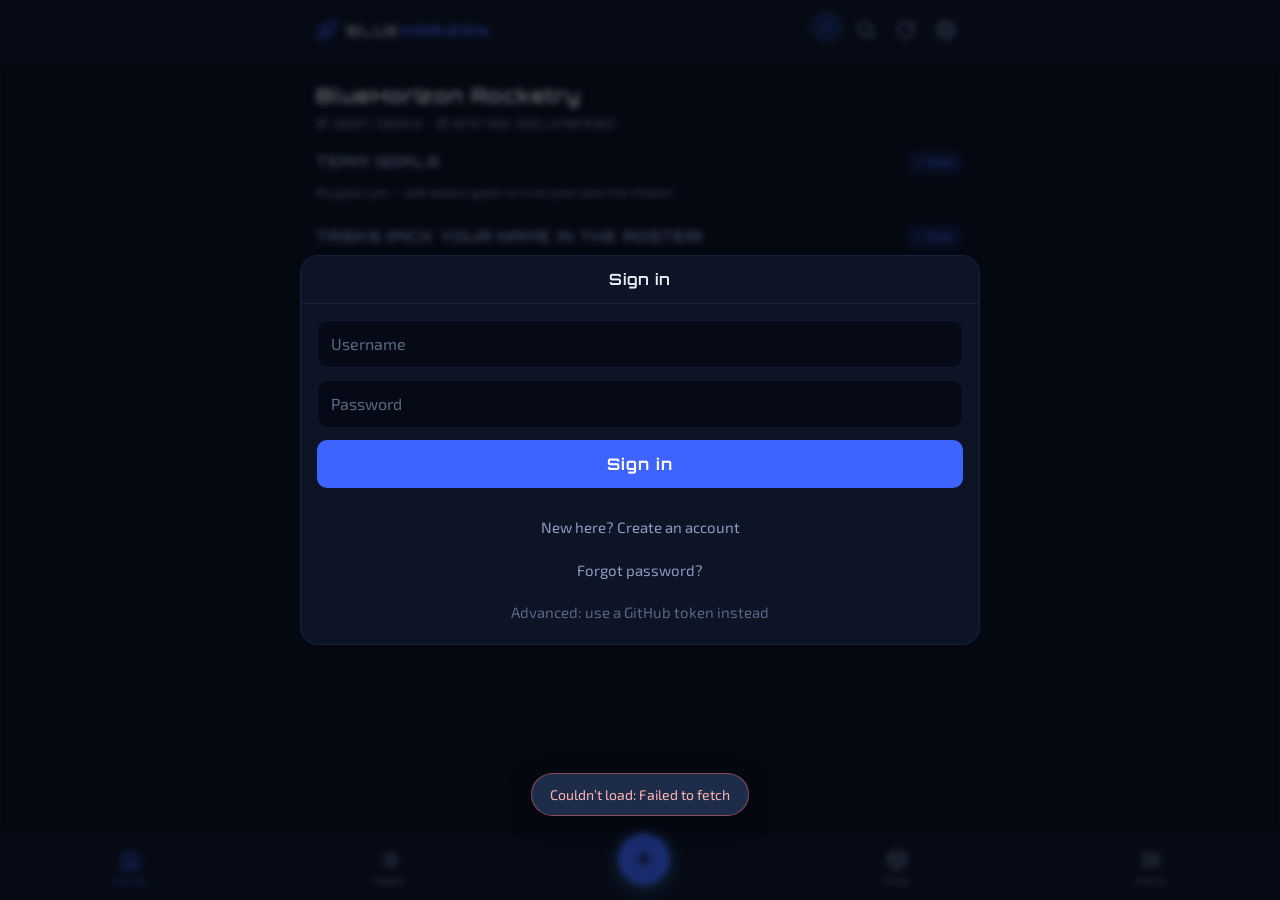
<file: portal.html>
<!DOCTYPE html>
<html lang="en">
<head>
<meta charset="UTF-8">
<meta name="viewport" content="width=device-width, initial-scale=1, viewport-fit=cover">
<meta name="theme-color" content="#0b1220">
<title>BlueHorizon Portal</title>
<link rel="manifest" href="manifest.json">
<link rel="icon" href="icons/icon-192.png">
<link rel="apple-touch-icon" href="icons/icon-192.png">
<link rel="preconnect" href="https://fonts.googleapis.com">
<link rel="preconnect" href="https://fonts.gstatic.com" crossorigin>
<link href="https://fonts.googleapis.com/css2?family=Orbitron:wght@500;700;900&family=Exo+2:wght@400;600;700&display=swap" rel="stylesheet">
<link rel="stylesheet" href="app.css">
</head>
<body>

<!-- ===== Header ===== -->
<header class="topbar">
  <div class="topbar-inner">
    <div class="brand" id="brandHome" role="button" tabindex="0">
      <svg viewBox="0 0 24 24" width="22" height="22" fill="none" stroke="currentColor" stroke-width="1.8" stroke-linecap="round" stroke-linejoin="round">
        <path d="M4.5 16.5c-1.5 1.26-2 5-2 5s3.74-.5 5-2c.71-.84.7-2.13-.09-2.91a2.18 2.18 0 0 0-2.91-.09z"/>
        <path d="M12 15l-3-3a22 22 0 0 1 2-3.95A12.88 12.88 0 0 1 22 2c0 2.72-.78 7.5-6 11a22.35 22.35 0 0 1-4 2z"/>
        <path d="M9 12H4s.55-3.03 2-4c1.62-1.08 5 0 5 0"/>
        <path d="M12 15v5s3.03-.55 4-2c1.08-1.62 0-5 0-5"/>
      </svg>
      <span>BLUE<b>HORIZON</b></span>
    </div>
    <div class="topbar-actions">
      <button class="avatar-btn" id="btnProfile" title="My profile" aria-label="My profile"></button>
      <button class="icon-btn" id="btnSearch" title="Search" aria-label="Search">
        <svg viewBox="0 0 24 24" width="20" height="20" fill="none" stroke="currentColor" stroke-width="2" stroke-linecap="round" stroke-linejoin="round"><circle cx="11" cy="11" r="8"/><line x1="21" y1="21" x2="16.65" y2="16.65"/></svg>
      </button>
      <button class="icon-btn" id="btnSync" title="Refresh" aria-label="Refresh">
        <svg viewBox="0 0 24 24" width="20" height="20" fill="none" stroke="currentColor" stroke-width="2" stroke-linecap="round" stroke-linejoin="round"><path d="M21 12a9 9 0 1 1-2.64-6.36"/><polyline points="21 3 21 9 15 9"/></svg>
      </button>
      <button class="icon-btn" id="btnSettings" title="Settings" aria-label="Settings">
        <svg viewBox="0 0 24 24" width="20" height="20" fill="none" stroke="currentColor" stroke-width="2" stroke-linecap="round" stroke-linejoin="round"><circle cx="12" cy="12" r="3"/><path d="M19.4 15a1.65 1.65 0 0 0 .33 1.82l.06.06a2 2 0 1 1-2.83 2.83l-.06-.06a1.65 1.65 0 0 0-1.82-.33 1.65 1.65 0 0 0-1 1.51V21a2 2 0 1 1-4 0v-.09A1.65 1.65 0 0 0 9 19.4a1.65 1.65 0 0 0-1.82.33l-.06.06a2 2 0 1 1-2.83-2.83l.06-.06a1.65 1.65 0 0 0 .33-1.82 1.65 1.65 0 0 0-1.51-1H3a2 2 0 1 1 0-4h.09A1.65 1.65 0 0 0 4.6 9a1.65 1.65 0 0 0-.33-1.82l-.06-.06a2 2 0 1 1 2.83-2.83l.06.06a1.65 1.65 0 0 0 1.82.33H9a1.65 1.65 0 0 0 1-1.51V3a2 2 0 1 1 4 0v.09a1.65 1.65 0 0 0 1 1.51 1.65 1.65 0 0 0 1.82-.33l.06-.06a2 2 0 1 1 2.83 2.83l-.06.06a1.65 1.65 0 0 0-.33 1.82V9a1.65 1.65 0 0 0 1.51 1H21a2 2 0 1 1 0 4h-.09a1.65 1.65 0 0 0-1.51 1z"/></svg>
      </button>
    </div>
  </div>
</header>

<!-- ===== Main views ===== -->
<main id="main">

  <!-- Home -->
  <section id="view-home" class="view">
    <div id="homeWelcome" class="home-welcome"></div>

    <div class="home-section">
      <div class="home-head"><h3>Team Goals</h3><button class="mini-btn" id="btnAddGoal">+ Goal</button></div>
      <div id="goalList" class="goal-list"></div>
    </div>

    <div class="home-section">
      <div class="home-head"><h3 id="myTasksTitle">My Tasks</h3><button class="mini-btn" id="btnAddTask">+ Task</button></div>
      <div id="myTaskList" class="task-list"></div>
    </div>

    <div class="home-section">
      <div class="home-head"><h3>All Tasks &amp; Deadlines</h3>
        <button class="mini-btn" id="btnToggleDone">show done</button></div>
      <div id="allTaskList" class="task-list"></div>
    </div>

    <div class="home-section">
      <div class="home-head"><h3>Latest Activity</h3></div>
      <div id="homeRecent" class="feed-list"></div>
    </div>
  </section>

  <!-- Feed -->
  <section id="view-feed" class="view hidden">
    <div class="view-toolbar">
      <div class="feed-filters" id="feedFilters" style="flex:1"></div>
      <div class="view-switch" id="feedViewSwitch" data-target="feedList">
        <button data-density="list" title="List">&#8803;</button>
        <button data-density="grid2" title="Two columns">&#9638;</button>
        <button data-density="grid3" title="Compact grid">&#8862;</button>
      </div>
    </div>
    <div id="feedList" class="feed-list"></div>
    <div id="feedEmpty" class="empty hidden">
      <p class="empty-title">No entries yet</p>
      <p>Tap <b>+</b> to log your first bit of work.<br>Photos + two sentences is plenty.</p>
    </div>
  </section>

  <!-- Photos -->
  <section id="view-photos" class="view hidden">
    <div class="feed-filters" id="photoFilters"></div>
    <div id="photoGrid" class="photo-grid"></div>
    <div id="photosEmpty" class="empty hidden">
      <p class="empty-title">No photos yet</p>
      <p>Photos from every entry land here automatically.</p>
    </div>
  </section>

  <!-- Projects -->
  <section id="view-projects" class="view hidden">
    <h2 class="page-title">Projects</h2>
    <div id="projectList" class="project-list"></div>
    <button class="ghost-btn" id="btnAddProject">+ Add project</button>
  </section>

  <!-- Single project -->
  <section id="view-project" class="view hidden">
    <button class="back-btn" data-back="projects">&larr; Projects</button>
    <h2 id="projectTitle" class="page-title"></h2>
    <div id="projectEntries" class="feed-list"></div>
  </section>

  <!-- Meetings -->
  <section id="view-meetings" class="view hidden">
    <h2 class="page-title">Meeting Notes</h2>
    <button class="ghost-btn" id="btnNewMeeting" style="margin-bottom:12px">+ New meeting notes</button>
    <div id="meetingList" class="feed-list"></div>
    <div id="meetingsEmpty" class="empty hidden"><p class="empty-title">No meeting notes yet</p></div>
  </section>

  <!-- Purchase orders -->
  <section id="view-pos" class="view hidden">
    <h2 class="page-title">Purchase Orders</h2>
    <button class="ghost-btn" id="btnNewPo" style="margin-bottom:8px">＋ New purchase order (builder)</button>
    <label class="ghost-btn file-btn" for="poFileInput" style="margin-bottom:12px">
      ⬆ Import existing PO (.xlsx / .csv) for arrival tracking
    </label>
    <input id="poFileInput" type="file" accept=".xlsx,.xls,.csv" hidden>
    <div class="view-toolbar">
      <span style="flex:1"></span>
      <div class="view-switch" id="poViewSwitch" data-target="poList">
        <button data-density="list" title="List">&#8803;</button>
        <button data-density="grid2" title="Two columns">&#9638;</button>
        <button data-density="grid3" title="Compact grid">&#8862;</button>
      </div>
    </div>
    <div id="poList" class="project-list"></div>
    <div id="posEmpty" class="empty hidden"><p class="empty-title">No purchase orders yet</p>
      <p>Build one from product links, or import the Excel you already send to the purchasing office.</p></div>
  </section>

  <!-- PO builder -->
  <section id="view-pob" class="view hidden">
    <button class="back-btn" data-back="pos">&larr; Purchase Orders</button>
    <h2 id="pobTitle" class="page-title" style="cursor:pointer" title="Tap to rename"></h2>
    <div id="pobMeta" class="detail-meta" style="margin-bottom:12px"></div>
    <button class="ghost-btn" id="btnAddPoItem" style="margin-bottom:12px">+ Add item (paste a product link)</button>
    <div class="view-toolbar">
      <span style="flex:1;font-size:13px;color:var(--text-dim)">Items</span>
      <div class="view-switch" data-target="pobItems">
        <button data-density="list" title="List">&#8803;</button>
        <button data-density="grid2" title="Two columns">&#9638;</button>
        <button data-density="grid3" title="Compact grid">&#8862;</button>
      </div>
    </div>
    <div id="pobItems"></div>
    <div class="home-section" style="margin-top:18px">
      <div class="home-head"><h3>Vendors — shipping &amp; 889 compliance</h3></div>
      <div id="pobVendors"></div>
    </div>
    <div id="pobTotals" class="ob-card" style="font-size:15px"></div>
    <button class="ghost-btn" id="btnExportPo" style="margin-top:10px">📊 Export Excel for purchasing office</button>
    <button class="text-btn danger" id="btnDeletePo" style="margin-top:8px">Delete this purchase order</button>
  </section>

  <!-- Single PO -->
  <section id="view-po" class="view hidden">
    <button class="back-btn" data-back="pos">&larr; Purchase Orders</button>
    <h2 id="poTitle" class="page-title"></h2>
    <div id="poMeta" class="detail-meta" style="margin-bottom:10px"></div>
    <div class="po-progress"><div id="poProgressBar"></div></div>
    <div id="poTableWrap" class="table-wrap"></div>
  </section>

  <!-- Roster -->
  <section id="view-roster" class="view hidden">
    <h2 class="page-title">Team Roster</h2>
    <p class="settings-note" style="margin-bottom:10px">Add a member, then send them an invite link — it sets up their device automatically (repo, access, everything). Emails for reminders are configured separately (never stored publicly) — see the README.</p>
    <button class="ghost-btn" id="btnInviteLink" style="margin-bottom:10px">🔗 Copy invite link</button>
    <div id="rosterList" class="project-list"></div>
    <button class="ghost-btn" id="btnAddMember">+ Add member</button>
  </section>

  <!-- Resources -->
  <section id="view-resources" class="view hidden">
    <h2 class="page-title">Resources</h2>
    <p class="settings-note" style="margin-bottom:10px">Team links and downloads — Onshape, software, guides. Tap + to add a link or upload a file.</p>
    <div id="resourceList"></div>
    <button class="ghost-btn" id="btnAddResource">+ Add resource</button>
    <input id="resourceFileInput" type="file" hidden>
  </section>

  <!-- Calendar -->
  <section id="view-calendar" class="view hidden">
    <div class="view-toolbar">
      <h2 class="page-title" style="flex:1;margin:0">Calendar</h2>
      <button class="mini-btn" id="calPrev">&lsaquo;</button>
      <span id="calMonthLabel" style="font-family:var(--display);min-width:150px;text-align:center"></span>
      <button class="mini-btn" id="calNext">&rsaquo;</button>
      <button class="mini-btn" id="calExport">Excel</button>
    </div>
    <p class="settings-note" style="margin:4px 0 10px">Task deadlines and goal target dates, pulled automatically. Tap an item to open it.</p>
    <div id="calGrid" class="cal-grid"></div>
  </section>

  <!-- Testing procedures -->
  <section id="view-tests" class="view hidden">
    <h2 class="page-title">Test Procedures</h2>
    <p class="settings-note" style="margin-bottom:10px">Editable test checklists &mdash; objectives with pass / partial / fail outcomes and notes.</p>
    <button class="ghost-btn" id="btnNewTest" style="margin-bottom:8px">+ New test checklist</button>
    <label class="ghost-btn file-btn" for="testImportInput" style="margin-bottom:12px">Import a test sheet (.xlsx)</label>
    <input id="testImportInput" type="file" accept=".xlsx,.xls" hidden>
    <div id="testList" class="project-list"></div>
    <div id="testsEmpty" class="empty hidden"><p class="empty-title">No test checklists yet</p></div>
  </section>

  <!-- Single test -->
  <section id="view-test" class="view hidden">
    <button class="back-btn" data-back="tests">&larr; Test Procedures</button>
    <h2 id="testTitle" class="page-title" style="cursor:pointer" title="Tap to rename"></h2>
    <div id="testMeta"></div>
    <div class="po-progress" style="margin:10px 0"><div id="testProgressBar"></div></div>
    <div id="testBody"></div>
    <button class="ghost-btn" id="btnAddTestSection" style="margin-top:10px">+ Add section / block</button>
    <div style="display:flex;gap:8px;margin-top:8px">
      <button class="ghost-btn" id="btnExportTest" style="flex:1">Export Excel</button>
      <button class="text-btn danger" id="btnDeleteTest">Delete</button>
    </div>
  </section>

</main>

<!-- ===== Bottom nav ===== -->
<nav class="tabbar">
  <button class="tab active" data-view="home">
    <svg viewBox="0 0 24 24" width="22" height="22" fill="none" stroke="currentColor" stroke-width="2" stroke-linecap="round" stroke-linejoin="round"><path d="M3 9l9-7 9 7v11a2 2 0 0 1-2 2H5a2 2 0 0 1-2-2z"/><polyline points="9 22 9 12 15 12 15 22"/></svg>
    <span>Home</span>
  </button>
  <button class="tab" data-view="feed">
    <svg viewBox="0 0 24 24" width="22" height="22" fill="none" stroke="currentColor" stroke-width="2" stroke-linecap="round" stroke-linejoin="round"><line x1="8" y1="6" x2="21" y2="6"/><line x1="8" y1="12" x2="21" y2="12"/><line x1="8" y1="18" x2="21" y2="18"/><line x1="3" y1="6" x2="3.01" y2="6"/><line x1="3" y1="12" x2="3.01" y2="12"/><line x1="3" y1="18" x2="3.01" y2="18"/></svg>
    <span>Feed</span>
  </button>
  <button class="fab" id="btnNew" aria-label="New entry">
    <svg viewBox="0 0 24 24" width="26" height="26" fill="none" stroke="currentColor" stroke-width="2.4" stroke-linecap="round"><line x1="12" y1="5" x2="12" y2="19"/><line x1="5" y1="12" x2="19" y2="12"/></svg>
  </button>
  <button class="tab" data-view="pos">
    <svg viewBox="0 0 24 24" width="22" height="22" fill="none" stroke="currentColor" stroke-width="2" stroke-linecap="round" stroke-linejoin="round"><path d="M21 16V8a2 2 0 0 0-1-1.73l-7-4a2 2 0 0 0-2 0l-7 4A2 2 0 0 0 3 8v8a2 2 0 0 0 1 1.73l7 4a2 2 0 0 0 2 0l7-4A2 2 0 0 0 21 16z"/><polyline points="3.27 6.96 12 12.01 20.73 6.96"/><line x1="12" y1="22.08" x2="12" y2="12"/></svg>
    <span>POs</span>
  </button>
  <button class="tab" id="tabMore">
    <svg viewBox="0 0 24 24" width="22" height="22" fill="none" stroke="currentColor" stroke-width="2" stroke-linecap="round" stroke-linejoin="round"><line x1="3" y1="12" x2="21" y2="12"/><line x1="3" y1="6" x2="21" y2="6"/><line x1="3" y1="18" x2="21" y2="18"/></svg>
    <span>More</span>
  </button>
</nav>

<!-- ===== More menu ===== -->
<div id="moreSheet" class="sheet hidden">
  <div class="sheet-card">
    <div class="sheet-head">
      <button class="text-btn" id="moreClose">Close</button>
      <span class="sheet-title">More</span>
      <span style="width:52px"></span>
    </div>
    <div class="sheet-body more-menu">
      <button class="more-item" data-goto="calendar">&#128197; Calendar</button>
      <button class="more-item" data-goto="tests">&#129514; Test Procedures</button>
      <button class="more-item" data-goto="photos">📷 Photo Gallery</button>
      <button class="more-item" data-goto="projects">📁 Projects</button>
      <button class="more-item" data-goto="meetings">📋 Meeting Notes</button>
      <button class="more-item" data-goto="resources">🔗 Resources</button>
      <button class="more-item" id="moreEngineLab">🔥 Engine Lab (sim &amp; injector design)</button>
      <button class="more-item" data-goto="roster">👥 Team Roster</button>
      <button class="more-item" id="moreOnboard">🚀 New member onboarding</button>
      <button class="more-item" id="moreHero">🎬 Update public site hero video</button>
      <button class="more-item" id="moreNewRepo">🗃 New GitHub repo (club org)</button>
      <button class="more-item" id="moreVendorCreds">🔐 Import vendor logins (CSV)</button>
      <input id="vendorCredsInput" type="file" accept=".csv" hidden>
      <input id="heroInput" type="file" accept="video/mp4,video/webm" hidden>
    </div>
  </div>
</div>

<!-- ===== Compose sheet ===== -->
<div id="compose" class="sheet hidden">
  <div class="sheet-card">
    <div class="sheet-head">
      <button class="text-btn" id="composeCancel">Cancel</button>
      <div class="seg" id="entryTypeSeg">
        <button class="seg-btn active" data-type="log">Log</button>
        <button class="seg-btn" data-type="meeting">Meeting</button>
      </div>
      <button class="text-btn primary" id="composePost">Post</button>
    </div>

    <div class="sheet-body">
      <select id="composeProject" class="input select" aria-label="Project"></select>

      <input id="composeTitle" class="input" type="text" maxlength="120"
             placeholder="Title (optional — e.g. ‘Igniter test #3’)">

      <textarea id="composeBody" class="input textarea" rows="5"
                placeholder="What did you do? What worked, what didn’t, what’s next?&#10;&#10;Two sentences beats zero."></textarea>

      <input id="composeVideo" class="input hidden" type="url"
             placeholder="Video link (YouTube unlisted recommended — free auto-captions)">

      <div class="photo-row" id="composePhotos">
        <label class="photo-add" for="photoInput">
          <svg viewBox="0 0 24 24" width="24" height="24" fill="none" stroke="currentColor" stroke-width="2" stroke-linecap="round" stroke-linejoin="round"><path d="M23 19a2 2 0 0 1-2 2H3a2 2 0 0 1-2-2V8a2 2 0 0 1 2-2h4l2-3h6l2 3h4a2 2 0 0 1 2 2z"/><circle cx="12" cy="13" r="4"/></svg>
          <span>Photos</span>
        </label>
        <label class="photo-add" for="fileInput">
          <svg viewBox="0 0 24 24" width="24" height="24" fill="none" stroke="currentColor" stroke-width="2" stroke-linecap="round" stroke-linejoin="round"><path d="M21.44 11.05l-9.19 9.19a6 6 0 0 1-8.49-8.49l9.19-9.19a4 4 0 0 1 5.66 5.66l-9.2 9.19a2 2 0 0 1-2.83-2.83l8.49-8.48"/></svg>
          <span>Files</span>
        </label>
        <input id="photoInput" type="file" accept="image/*" multiple hidden>
        <input id="fileInput" type="file" accept=".xlsx,.xls,.csv,.pdf,.docx,.pptx,.txt,.md,.vtt,.zip,.step,.stl,.dxf,.mp4,.mov,.webm" multiple hidden>
      </div>
      <div id="composeFiles" class="file-list"></div>

      <div class="compose-meta">
        <span id="composeAuthor"></span>
        <span id="composeStatus"></span>
      </div>
    </div>
  </div>
</div>

<!-- ===== Entry detail ===== -->
<div id="entrySheet" class="sheet hidden">
  <div class="sheet-card">
    <div class="sheet-head">
      <button class="text-btn" id="entryClose">Close</button>
      <span class="sheet-title" id="entrySheetTitle"></span>
      <div>
        <button class="text-btn" id="entryEdit">Edit</button>
        <button class="text-btn danger" id="entryDelete">Delete</button>
      </div>
    </div>
    <div class="sheet-body" id="entryDetail"></div>
  </div>
</div>

<!-- ===== Task sheet ===== -->
<div id="taskSheet" class="sheet hidden">
  <div class="sheet-card">
    <div class="sheet-head">
      <button class="text-btn" id="taskCancel">Cancel</button>
      <span class="sheet-title" id="taskSheetTitle">New Task</span>
      <button class="text-btn primary" id="taskSave">Save</button>
    </div>
    <div class="sheet-body">
      <input id="taskTitle" class="input" type="text" maxlength="140" placeholder="Task — e.g. ‘Machine new injector plate’">
      <textarea id="taskNotes" class="input textarea" rows="3" placeholder="Details (optional)"></textarea>
      <label class="field-label">Project</label>
      <select id="taskProject" class="input select"></select>
      <label class="field-label">Deadline</label>
      <input id="taskDue" class="input" type="date">
      <label class="field-label">Assign to</label>
      <div id="taskAssignees" class="assignee-grid"></div>

      <label class="field-label">Progress updates <span class="hint">nudge the assignee to write a short update</span></label>
      <div class="seg" id="taskFreqSeg" style="align-self:flex-start">
        <button class="seg-btn active" data-freq="none">None</button>
        <button class="seg-btn" data-freq="daily">Daily</button>
        <button class="seg-btn" data-freq="weekly">Weekly</button>
        <button class="seg-btn" data-freq="monthly">Monthly</button>
      </div>

      <div id="taskUpdatesWrap" class="hidden">
        <label class="field-label">Update log</label>
        <div id="taskUpdatesList" class="feed-list"></div>
        <textarea id="taskUpdateText" class="input textarea" rows="3" placeholder="Write a short update on this task (a paragraph is plenty)..."></textarea>
        <button class="mini-btn" id="taskUpdatePost" style="align-self:flex-start">Post update</button>
      </div>
      <button class="text-btn danger hidden" id="taskDelete" style="align-self:flex-start">Delete task</button>
    </div>
  </div>
</div>

<!-- ===== Search overlay ===== -->
<div id="searchOverlay" class="sheet hidden">
  <div class="sheet-card">
    <div class="sheet-head">
      <button class="text-btn" id="searchClose">Close</button>
      <input id="searchInput" class="input" type="search" placeholder="Search everything…" style="margin:0 10px">
      <span style="width:12px"></span>
    </div>
    <div class="sheet-body" id="searchResults"></div>
  </div>
</div>

<!-- ===== New GitHub repo ===== -->
<div id="repoSheet" class="sheet hidden">
  <div class="sheet-card">
    <div class="sheet-head">
      <button class="text-btn" id="repoCancel">Cancel</button>
      <span class="sheet-title">New Club Repo</span>
      <button class="text-btn primary" id="repoCreate">Create</button>
    </div>
    <div class="sheet-body">
      <p class="settings-note">Creates a repository in <b>github.com/USAFA-Blue-Horizon</b> — for flight computer boards, code, CAD exports, anything worth version-controlling.</p>
      <input id="repoName" class="input" type="text" placeholder="Repo name — e.g. flight-computer-v2">
      <input id="repoDesc" class="input" type="text" placeholder="Short description">
      <div class="seg" id="repoVisSeg" style="align-self:flex-start">
        <button class="seg-btn active" data-vis="public">Public</button>
        <button class="seg-btn" data-vis="private">Private</button>
      </div>
      <p class="settings-note" id="repoResult"></p>
    </div>
  </div>
</div>

<!-- ===== Login / signup ===== -->
<div id="authSheet" class="sheet hidden">
  <div class="sheet-card">
    <div class="sheet-head">
      <span style="width:52px"></span>
      <span class="sheet-title" id="authTitle">Sign in</span>
      <span style="width:52px"></span>
    </div>
    <div class="sheet-body">
      <input id="authUser" class="input" type="text" autocomplete="username" placeholder="Username">
      <input id="authPass" class="input" type="password" autocomplete="current-password" placeholder="Password">
      <input id="authName" class="input hidden" type="text" placeholder="Full name (shown on your work)">
      <input id="authEmail" class="input hidden" type="email" placeholder="Email (optional — for task & journal reminders)">
      <button class="btn-primary" id="authSubmit">Sign in</button>
      <p class="settings-note" id="authMsg"></p>
      <button class="text-btn" id="authToggle">New here? Create an account</button>
      <button class="text-btn" id="authForgot">Forgot password?</button>
      <button class="text-btn" id="authAdvanced" style="opacity:.6">Advanced: use a GitHub token instead</button>
    </div>
  </div>
</div>

<!-- ===== Password reset (from email link) ===== -->
<div id="resetSheet" class="sheet hidden">
  <div class="sheet-card">
    <div class="sheet-head">
      <button class="text-btn" id="resetCancel">Cancel</button>
      <span class="sheet-title">Set a new password</span>
      <span style="width:52px"></span>
    </div>
    <div class="sheet-body">
      <p class="settings-note" id="resetWho"></p>
      <input id="resetPass" class="input" type="password" autocomplete="new-password" placeholder="New password (min 8 characters)">
      <button class="btn-primary" id="resetSubmit">Update password</button>
      <p class="settings-note" id="resetMsg"></p>
    </div>
  </div>
</div>

<!-- ===== Identity picker ===== -->
<div id="whoSheet" class="sheet hidden">
  <div class="sheet-card">
    <div class="sheet-head">
      <span style="width:52px"></span>
      <span class="sheet-title">Who are you?</span>
      <span style="width:52px"></span>
    </div>
    <div class="sheet-body">
      <p class="settings-note">Pick your name so entries and tasks are linked to you on this device.</p>
      <div id="whoList" class="more-menu"></div>
      <button class="ghost-btn" id="whoSkip">I’m not on the list</button>
    </div>
  </div>
</div>

<!-- ===== PO item sheet ===== -->
<div id="poItemSheet" class="sheet hidden">
  <div class="sheet-card">
    <div class="sheet-head">
      <button class="text-btn" id="poItemCancel">Cancel</button>
      <span class="sheet-title" id="poItemTitle">Add Item</span>
      <button class="text-btn primary" id="poItemSave">Add</button>
    </div>
    <div class="sheet-body">
      <div style="display:flex;gap:8px">
        <input id="piUrl" class="input" type="url" placeholder="Paste product link (Amazon, McMaster, DigiKey…)" style="flex:1">
        <button class="mini-btn" id="piAutofill" style="flex:0 0 auto">Autofill</button>
      </div>
      <p class="settings-note" id="piAutofillNote" style="margin-top:-6px"></p>
      <input id="piName" class="input" type="text" placeholder="Part name *">
      <input id="piVendor" class="input" type="text" placeholder="Vendor * (e.g. Amazon, McMaster)">
      <div style="display:flex;gap:8px">
        <input id="piCost" class="input" type="number" min="0" step="0.01" placeholder="Unit cost $ *" style="flex:1">
        <input id="piQty" class="input" type="number" min="1" step="1" value="1" placeholder="Qty" style="flex:1">
      </div>
      <input id="piQtyDesc" class="input" type="text" placeholder="Qty descriptor (e.g. ‘pack of 20 bolts’)">
      <label class="field-label">Team / Project</label>
      <select id="piTeam" class="input select"></select>
      <textarea id="piJust" class="input textarea" rows="2" placeholder="Justification — why does the team need this? *"></textarea>
      <div class="seg" id="piDeliverySeg" style="align-self:flex-start">
        <button class="seg-btn active" data-del="Delivery">Delivery</button>
        <button class="seg-btn" data-del="Pickup">Pickup</button>
      </div>
      <input id="piNotes" class="input" type="text" placeholder="Notes (optional)">
    </div>
  </div>
</div>

<!-- ===== Profile sheet ===== -->
<div id="profileSheet" class="sheet hidden">
  <div class="sheet-card">
    <div class="sheet-head">
      <button class="text-btn" id="profileClose">Close</button>
      <span class="sheet-title">My Profile</span>
      <span style="width:52px"></span>
    </div>
    <div class="sheet-body" style="align-items:center">
      <label for="avatarInput" class="avatar-big" id="profileAvatar" title="Tap to change photo"></label>
      <input id="avatarInput" type="file" accept="image/*" hidden>
      <div id="profileName" style="font-size:19px;font-weight:700"></div>
      <div id="profileStats" class="settings-note" style="text-align:center"></div>
      <div id="profileEmailRow" style="width:100%">
        <label class="field-label">Email <span class="hint">for task &amp; journal reminders and password recovery</span></label>
        <div style="display:flex;gap:8px">
          <input id="profileEmail" class="input" type="email" placeholder="you@example.com" style="flex:1">
          <button class="mini-btn" id="profileEmailSave" style="flex:0 0 auto">Save</button>
        </div>
      </div>
      <button class="ghost-btn" id="profileSwitch">Switch person</button>
      <div id="profileEntries" class="feed-list" style="width:100%"></div>
    </div>
  </div>
</div>

<!-- ===== Onboarding wizard ===== -->
<div id="onboardSheet" class="sheet hidden">
  <div class="sheet-card">
    <div class="sheet-head">
      <button class="text-btn" id="onboardSkip">Skip</button>
      <span class="sheet-title" id="onboardStep">Welcome</span>
      <button class="text-btn primary" id="onboardNext">Next</button>
    </div>
    <div class="sheet-body" id="onboardBody"></div>
  </div>
</div>

<!-- ===== Lightbox ===== -->
<div id="lightbox" class="lightbox hidden">
  <button class="lightbox-close" id="lightboxClose" aria-label="Close">&times;</button>
  <img id="lightboxImg" alt="">
  <div class="lightbox-caption" id="lightboxCaption"></div>
</div>

<!-- ===== Sheet viewer (xlsx/csv) ===== -->
<div id="sheetViewer" class="sheet hidden">
  <div class="sheet-card wide">
    <div class="sheet-head">
      <button class="text-btn" id="sheetViewerClose">Close</button>
      <span class="sheet-title" id="sheetViewerTitle"></span>
      <a class="text-btn primary" id="sheetViewerDownload" download>Download</a>
    </div>
    <div class="sheet-body table-wrap" id="sheetViewerBody"></div>
  </div>
</div>

<!-- ===== Settings sheet ===== -->
<div id="settings" class="sheet hidden">
  <div class="sheet-card">
    <div class="sheet-head">
      <button class="text-btn" id="settingsCancel">Cancel</button>
      <span class="sheet-title">Settings</span>
      <button class="text-btn primary" id="settingsSave">Save</button>
    </div>
    <div class="sheet-body">
      <label class="field-label">Your name <span class="hint">shown on your entries</span></label>
      <input id="setName" class="input" type="text" placeholder="e.g. Grant S.">

      <label class="field-label">GitHub repo <span class="hint">where entries &amp; photos are stored</span></label>
      <input id="setRepo" class="input" type="text" placeholder="owner/repo  e.g. grantstec/BlueHorizon-Log">

      <label class="field-label">Branch</label>
      <input id="setBranch" class="input" type="text" placeholder="main">

      <label class="field-label">Portal server URL <span class="hint">Cloudflare Worker — enables accounts &amp; roles</span></label>
      <input id="setPortal" class="input" type="url" placeholder="https://bluehorizon-portal.YOUR.workers.dev (optional)">

      <label class="field-label">GitHub token <span class="hint">only needed if no portal server is set</span></label>
      <input id="setToken" class="input" type="password" placeholder="github_pat_...">

      <p class="settings-note">Reading works without a token if the repo is public. Posting always needs a token with <b>Contents: read &amp; write</b> on the repo above. Stored only on this device.</p>
      <p class="settings-note" id="connTest"></p>
      <button class="ghost-btn" id="btnTestConn">Test connection</button>
    </div>
  </div>
</div>

<div id="toast" class="toast hidden"></div>

<script src="app.js"></script>
</body>
</html>
</file>
<file: app.css>
/* BlueHorizon Log — minimal dark UI */

:root {
  --bg: #060a16;
  --bg-raise: #0c1426;
  --bg-card: #101a30;
  --line: rgba(120, 150, 255, 0.10);
  --text: #e8edf6;
  --text-dim: #8d9cc0;
  --accent: #3d64ff;
  --accent-soft: rgba(61, 100, 255, 0.14);
  --danger: #ff6b6b;
  --ok: #4ade80;
  --radius: 14px;
  --tabbar-h: 64px;
  --display: 'Orbitron', -apple-system, sans-serif;
  --body-font: 'Exo 2', -apple-system, BlinkMacSystemFont, "Segoe UI", Roboto, sans-serif;
}

* { box-sizing: border-box; margin: 0; padding: 0; -webkit-tap-highlight-color: transparent; }

html, body {
  background: var(--bg);
  color: var(--text);
  font-family: var(--body-font, -apple-system, BlinkMacSystemFont, "Segoe UI", Roboto, sans-serif);
  font-size: 16px;
  line-height: 1.5;
  min-height: 100%;
}

button { font: inherit; color: inherit; background: none; border: none; cursor: pointer; }
.hidden { display: none !important; }

/* ---------- Top bar ---------- */
.topbar {
  position: sticky; top: 0; z-index: 20;
  background: rgba(11, 18, 32, 0.85);
  backdrop-filter: blur(12px);
  border-bottom: 1px solid var(--line);
  padding-top: env(safe-area-inset-top);
}
.topbar-inner {
  max-width: 680px; margin: 0 auto;
  display: flex; align-items: center; justify-content: space-between;
  padding: 12px 16px;
}
.brand { display: flex; align-items: center; gap: 9px; font-size: 14px; cursor: pointer;
  font-family: var(--display); letter-spacing: 0.14em; font-weight: 500; }
.brand svg { color: var(--accent); }
.brand b { font-weight: 900; color: var(--accent); }
.page-title, .home-welcome, .sheet-title, .empty-title { font-family: var(--display); letter-spacing: 0.04em; }
.home-head h3, .res-group h3, .result-group { font-family: var(--display); font-weight: 500; }
.tab span { font-family: var(--display); letter-spacing: 0.08em; font-size: 9.5px; }
.btn-primary { background: var(--accent); color: #fff; border: 0; border-radius: 10px;
  padding: 12px; font: inherit; font-weight: 700; cursor: pointer; font-family: var(--display); letter-spacing: 0.06em; }
.topbar-actions { display: flex; gap: 4px; }
.icon-btn {
  padding: 8px; border-radius: 10px; color: var(--text-dim);
  display: flex; align-items: center;
}
.icon-btn:active, .icon-btn:hover { background: var(--bg-raise); color: var(--text); }
.icon-btn.spin svg { animation: spin 0.9s linear infinite; }
@keyframes spin { to { transform: rotate(360deg); } }

/* ---------- Layout ---------- */
main { max-width: 680px; margin: 0 auto; padding: 16px 16px calc(var(--tabbar-h) + 32px); }
.page-title { font-size: 22px; margin: 6px 0 14px; }

/* ---------- Filter chips ---------- */
.feed-filters { display: flex; gap: 8px; overflow-x: auto; padding-bottom: 12px; scrollbar-width: none; }
.feed-filters::-webkit-scrollbar { display: none; }
.chip {
  flex: 0 0 auto; padding: 6px 14px; border-radius: 999px;
  background: var(--bg-raise); color: var(--text-dim);
  border: 1px solid var(--line); font-size: 13.5px; white-space: nowrap;
}
.chip.active { background: var(--accent-soft); color: var(--accent); border-color: rgba(77,163,255,0.35); }

/* ---------- Cards / feed ---------- */
.feed-list { display: flex; flex-direction: column; gap: 12px; }
.card {
  background: var(--bg-card); border: 1px solid var(--line);
  border-radius: var(--radius); padding: 14px 16px; cursor: pointer;
  transition: border-color 0.15s;
}
.card:hover { border-color: rgba(77,163,255,0.35); }
.card-meta { display: flex; align-items: center; gap: 8px; font-size: 12.5px; color: var(--text-dim); margin-bottom: 6px; flex-wrap: wrap; }
.badge {
  padding: 2px 9px; border-radius: 999px; font-size: 11.5px; font-weight: 600;
  background: var(--accent-soft); color: var(--accent);
}
.badge.journal { background: rgba(74, 222, 128, 0.12); color: var(--ok); }
.card-title { font-size: 16.5px; font-weight: 650; margin-bottom: 3px; }
.card-body { color: var(--text-dim); font-size: 14.5px; white-space: pre-wrap; word-break: break-word; }
.card-body.clamp { display: -webkit-box; -webkit-line-clamp: 3; -webkit-box-orient: vertical; overflow: hidden; }
.card-photos { display: flex; gap: 6px; margin-top: 10px; overflow-x: auto; scrollbar-width: none; }
.card-photos::-webkit-scrollbar { display: none; }
.card-photos img {
  height: 96px; width: 128px; object-fit: cover; border-radius: 8px;
  background: var(--bg-raise); flex: 0 0 auto;
}

/* ---------- Photo grid ---------- */
.photo-grid { display: grid; grid-template-columns: repeat(3, 1fr); gap: 4px; }
@media (min-width: 560px) { .photo-grid { grid-template-columns: repeat(4, 1fr); } }
.photo-grid img {
  width: 100%; aspect-ratio: 1; object-fit: cover; border-radius: 6px;
  background: var(--bg-raise); cursor: pointer;
}

/* ---------- Projects ---------- */
.project-list { display: flex; flex-direction: column; gap: 10px; margin-bottom: 16px; }
.project-card {
  display: flex; align-items: center; justify-content: space-between;
  background: var(--bg-card); border: 1px solid var(--line);
  border-radius: var(--radius); padding: 16px; cursor: pointer;
}
.project-card:hover { border-color: rgba(77,163,255,0.35); }
.project-name { font-weight: 650; }
.project-count { font-size: 13px; color: var(--text-dim); }

/* ---------- Tab bar ---------- */
.tabbar {
  position: fixed; bottom: 0; left: 0; right: 0; z-index: 20;
  height: calc(var(--tabbar-h) + env(safe-area-inset-bottom));
  padding-bottom: env(safe-area-inset-bottom);
  background: rgba(11, 18, 32, 0.92);
  backdrop-filter: blur(12px);
  border-top: 1px solid var(--line);
  display: flex; align-items: center; justify-content: space-around;
}
.tab {
  display: flex; flex-direction: column; align-items: center; gap: 3px;
  color: var(--text-dim); font-size: 10.5px; padding: 6px 12px; border-radius: 10px;
}
.tab.active { color: var(--accent); }
.fab {
  width: 52px; height: 52px; border-radius: 50%;
  background: var(--accent); color: #04101f;
  display: flex; align-items: center; justify-content: center;
  box-shadow: 0 4px 18px rgba(77, 163, 255, 0.45);
  transform: translateY(-10px);
}
.fab:active { transform: translateY(-8px) scale(0.96); }

/* ---------- Sheets ---------- */
.sheet {
  position: fixed; inset: 0; z-index: 40;
  background: rgba(4, 8, 16, 0.6); backdrop-filter: blur(3px);
  display: flex; align-items: flex-end; justify-content: center;
}
.sheet-card {
  width: 100%; max-width: 680px; max-height: 92vh; overflow-y: auto;
  background: var(--bg-raise); border: 1px solid var(--line);
  border-radius: 18px 18px 0 0;
  animation: slideup 0.22s ease-out;
}
@media (min-width: 720px) {
  .sheet { align-items: center; }
  .sheet-card { border-radius: 18px; max-height: 85vh; }
}
@keyframes slideup { from { transform: translateY(24px); opacity: 0.6; } to { transform: none; opacity: 1; } }
.sheet-head {
  position: sticky; top: 0; z-index: 2;
  display: flex; align-items: center; justify-content: space-between;
  padding: 12px 16px; background: var(--bg-raise);
  border-bottom: 1px solid var(--line);
}
.sheet-title { font-weight: 650; font-size: 15.5px; }
.sheet-body { padding: 16px; display: flex; flex-direction: column; gap: 12px; }
.text-btn { color: var(--text-dim); font-size: 15px; padding: 4px 6px; }
.text-btn.primary { color: var(--accent); font-weight: 700; }
.text-btn:disabled { opacity: 0.45; }

/* segmented control */
.seg { display: flex; background: var(--bg); border-radius: 10px; padding: 3px; border: 1px solid var(--line); }
.seg-btn { padding: 5px 12px; border-radius: 8px; font-size: 13px; color: var(--text-dim); }
.seg-btn.active { background: var(--accent-soft); color: var(--accent); font-weight: 600; }

/* ---------- Inputs ---------- */
.input {
  width: 100%; background: var(--bg); color: var(--text);
  border: 1px solid var(--line); border-radius: 10px;
  padding: 11px 13px; font: inherit; outline: none;
}
.input:focus { border-color: rgba(77,163,255,0.5); }
.input::placeholder { color: #5b6a7f; }
.textarea { resize: vertical; min-height: 110px; }
.select { appearance: none; }
.field-label { font-size: 13px; font-weight: 650; color: var(--text-dim); margin-top: 4px; }
.field-label .hint { font-weight: 400; opacity: 0.75; }
.settings-note { font-size: 12.5px; color: var(--text-dim); line-height: 1.45; }

/* ---------- Compose photos ---------- */
.photo-row { display: flex; gap: 8px; flex-wrap: wrap; }
.photo-add {
  width: 84px; height: 84px; border-radius: 10px;
  border: 1.5px dashed rgba(77,163,255,0.45); color: var(--accent);
  display: flex; flex-direction: column; align-items: center; justify-content: center; gap: 3px;
  font-size: 11px; cursor: pointer;
}
.photo-thumb { position: relative; width: 84px; height: 84px; }
.photo-thumb img { width: 100%; height: 100%; object-fit: cover; border-radius: 10px; }
.photo-thumb button {
  position: absolute; top: -6px; right: -6px;
  width: 22px; height: 22px; border-radius: 50%;
  background: var(--danger); color: #fff; font-size: 13px; line-height: 1;
  display: flex; align-items: center; justify-content: center;
}
.compose-meta { display: flex; justify-content: space-between; font-size: 12.5px; color: var(--text-dim); }

/* ---------- Entry detail ---------- */
.detail-meta { font-size: 13px; color: var(--text-dim); }
.detail-body { white-space: pre-wrap; font-size: 15.5px; word-break: break-word; }
.detail-photos { display: grid; grid-template-columns: repeat(2, 1fr); gap: 6px; }
.detail-photos img { width: 100%; border-radius: 10px; cursor: pointer; background: var(--bg); }

/* ---------- Lightbox ---------- */
.lightbox {
  position: fixed; inset: 0; z-index: 60;
  background: rgba(2, 5, 10, 0.95);
  display: flex; align-items: center; justify-content: center; flex-direction: column;
}
.lightbox img { max-width: 96vw; max-height: 84vh; border-radius: 8px; }
.lightbox-caption { color: var(--text-dim); font-size: 13px; margin-top: 10px; padding: 0 16px; text-align: center; }
.lightbox-close {
  position: absolute; top: calc(10px + env(safe-area-inset-top)); right: 16px;
  font-size: 34px; color: #fff; line-height: 1;
}

/* ---------- Misc ---------- */
.back-btn { color: var(--accent); font-size: 14.5px; padding: 4px 0; margin-bottom: 4px; }
.ghost-btn {
  width: 100%; padding: 12px; border-radius: var(--radius);
  border: 1.5px dashed var(--line); color: var(--text-dim); font-size: 14.5px;
}
.ghost-btn:hover { color: var(--accent); border-color: rgba(77,163,255,0.4); }
.empty { text-align: center; color: var(--text-dim); padding: 56px 20px; font-size: 14.5px; }
.empty-title { font-size: 17px; font-weight: 650; color: var(--text); margin-bottom: 6px; }
.toast {
  position: fixed; bottom: calc(var(--tabbar-h) + 20px); left: 50%; transform: translateX(-50%);
  background: #1d2c49; border: 1px solid var(--line); color: var(--text);
  padding: 10px 18px; border-radius: 999px; font-size: 14px; z-index: 70;
  box-shadow: 0 6px 24px rgba(0,0,0,0.4); max-width: 90vw; text-align: center;
}
.toast.err { border-color: rgba(255,107,107,0.5); color: #ffb4b4; }
.skeleton { height: 92px; border-radius: var(--radius); background: linear-gradient(100deg, var(--bg-card) 40%, #1a2947 50%, var(--bg-card) 60%); background-size: 200% 100%; animation: shimmer 1.2s infinite; }
@keyframes shimmer { to { background-position: -200% 0; } }

/* ---------- v2: home / tasks / goals ---------- */
.home-welcome { font-size: 20px; font-weight: 700; margin: 4px 0 16px; }
.home-welcome .sub { display: block; font-size: 13.5px; font-weight: 400; color: var(--text-dim); margin-top: 2px; }
.home-section { margin-bottom: 22px; }
.home-head { display: flex; align-items: center; justify-content: space-between; margin-bottom: 8px; }
.home-head h3 { font-size: 15px; text-transform: uppercase; letter-spacing: 0.06em; color: var(--text-dim); font-weight: 700; }
.mini-btn { font-size: 12.5px; color: var(--accent); background: var(--accent-soft); padding: 4px 11px; border-radius: 999px; font-weight: 600; }

.goal-list, .task-list { display: flex; flex-direction: column; gap: 8px; }
.goal-item, .task-item {
  display: flex; align-items: flex-start; gap: 10px;
  background: var(--bg-card); border: 1px solid var(--line);
  border-radius: 12px; padding: 11px 13px;
}
.goal-item.done .g-text, .task-item.done .t-title { text-decoration: line-through; opacity: 0.55; }
.check {
  flex: 0 0 auto; width: 21px; height: 21px; margin-top: 1px;
  border: 2px solid var(--text-dim); border-radius: 7px; cursor: pointer;
  display: flex; align-items: center; justify-content: center; color: transparent; font-size: 13px;
}
.check.on { background: var(--ok); border-color: var(--ok); color: #04101f; }
.t-main { flex: 1; cursor: pointer; min-width: 0; }
.t-title { font-weight: 600; font-size: 15px; }
.t-meta { font-size: 12.5px; color: var(--text-dim); margin-top: 2px; display: flex; flex-wrap: wrap; gap: 6px; align-items: center; }
.t-due { font-weight: 600; }
.t-due.overdue { color: var(--danger); }
.t-due.soon { color: #fbbf24; }
.g-text { flex: 1; font-size: 15px; }

.assignee-grid { display: flex; flex-wrap: wrap; gap: 7px; }
.assignee-chip {
  padding: 6px 13px; border-radius: 999px; font-size: 13.5px;
  background: var(--bg); border: 1px solid var(--line); color: var(--text-dim); cursor: pointer;
}
.assignee-chip.on { background: var(--accent-soft); color: var(--accent); border-color: rgba(77,163,255,0.4); }

/* ---------- v2: more menu / who ---------- */
.more-menu { display: flex; flex-direction: column; gap: 6px; }
.more-item {
  text-align: left; padding: 14px 16px; border-radius: 12px; font-size: 16px;
  background: var(--bg-card); border: 1px solid var(--line);
}
.more-item:active, .more-item:hover { border-color: rgba(77,163,255,0.4); }

/* ---------- v2: attachments ---------- */
.file-list { display: flex; flex-direction: column; gap: 6px; }
.file-chip {
  display: flex; align-items: center; gap: 9px;
  background: var(--bg); border: 1px solid var(--line);
  border-radius: 10px; padding: 9px 12px; font-size: 13.5px; cursor: pointer;
}
.file-chip .f-name { flex: 1; overflow: hidden; text-overflow: ellipsis; white-space: nowrap; color: var(--accent); }
.file-chip .f-size { color: var(--text-dim); font-size: 12px; }
.file-chip button { color: var(--danger); font-size: 15px; }
.file-btn { display: block; text-align: center; cursor: pointer; }

/* ---------- v2: tables (PO + sheet viewer) ---------- */
.table-wrap { overflow-x: auto; -webkit-overflow-scrolling: touch; }
.data-table { border-collapse: collapse; width: 100%; font-size: 13.5px; }
.data-table th {
  text-align: left; padding: 8px 10px; white-space: nowrap;
  color: var(--text-dim); font-size: 12px; text-transform: uppercase; letter-spacing: 0.04em;
  border-bottom: 1px solid var(--line); position: sticky; top: 0; background: var(--bg-raise);
}
.data-table td { padding: 8px 10px; border-bottom: 1px solid var(--line); vertical-align: top; }
.data-table tr.arrived td { opacity: 0.5; }
.data-table tr.arrived td:first-child { opacity: 1; }
.po-progress { height: 6px; border-radius: 999px; background: var(--bg-card); overflow: hidden; margin-bottom: 14px; }
.po-progress div { height: 100%; background: var(--ok); border-radius: 999px; transition: width 0.3s; width: 0; }
.sheet-card.wide { max-width: 980px; }

/* ---------- v2: search ---------- */
.result-group { font-size: 12px; text-transform: uppercase; letter-spacing: 0.06em; color: var(--text-dim); font-weight: 700; margin: 10px 0 2px; }
.result-item {
  background: var(--bg-card); border: 1px solid var(--line);
  border-radius: 10px; padding: 10px 13px; cursor: pointer; font-size: 14px;
}
.result-item:hover { border-color: rgba(77,163,255,0.4); }
.result-item .r-sub { font-size: 12.5px; color: var(--text-dim); margin-top: 2px; }
mark { background: rgba(77,163,255,0.3); color: inherit; border-radius: 3px; }

.text-btn.danger { color: var(--danger); }
#searchInput { flex: 1; }

/* ---------- v3: avatars / profile ---------- */
.avatar-btn {
  width: 30px; height: 30px; border-radius: 50%;
  background: var(--accent-soft) center/cover no-repeat;
  color: var(--accent); font-size: 12.5px; font-weight: 700;
  display: flex; align-items: center; justify-content: center;
  border: 1.5px solid rgba(77,163,255,0.4); margin-right: 2px;
}
.avatar-big {
  width: 92px; height: 92px; border-radius: 50%;
  background: var(--accent-soft) center/cover no-repeat;
  color: var(--accent); font-size: 32px; font-weight: 700;
  display: flex; align-items: center; justify-content: center;
  border: 2px solid rgba(77,163,255,0.4); cursor: pointer;
}
.avatar-sm {
  width: 26px; height: 26px; border-radius: 50%; flex: 0 0 auto;
  background: var(--accent-soft) center/cover no-repeat;
  color: var(--accent); font-size: 11px; font-weight: 700;
  display: inline-flex; align-items: center; justify-content: center;
}

/* ---------- v3: resources ---------- */
.res-group { margin-bottom: 18px; }
.res-group h3 { font-size: 13px; text-transform: uppercase; letter-spacing: 0.06em; color: var(--text-dim); margin-bottom: 8px; }
.res-item {
  display: flex; align-items: center; gap: 11px;
  background: var(--bg-card); border: 1px solid var(--line);
  border-radius: 12px; padding: 13px 15px; margin-bottom: 8px; cursor: pointer;
}
.res-item:hover { border-color: rgba(77,163,255,0.4); }
.res-item .r-title { flex: 1; font-weight: 600; color: var(--accent); overflow: hidden; text-overflow: ellipsis; white-space: nowrap; }
.res-item .r-kind { font-size: 12px; color: var(--text-dim); }

/* ---------- v3: onboarding ---------- */
.ob-hero { text-align: center; padding: 12px 0; }
.ob-hero .ob-emoji { font-size: 44px; }
.ob-hero h2 { font-size: 21px; margin: 8px 0 6px; }
.ob-hero p { color: var(--text-dim); font-size: 14.5px; }
.ob-dots { display: flex; gap: 6px; justify-content: center; margin-top: 4px; }
.ob-dots span { width: 7px; height: 7px; border-radius: 50%; background: var(--line); }
.ob-dots span.on { background: var(--accent); }
.ob-card {
  background: var(--bg-card); border: 1px solid var(--line);
  border-radius: 12px; padding: 12px 14px; margin-bottom: 8px;
}
.ob-card .ob-t { font-weight: 650; }
.ob-card .ob-s { font-size: 13px; color: var(--text-dim); }

img.avatar-sm, img.avatar-big { object-fit: cover; padding: 0; }

/* ---------- v13: view density toggle ---------- */
.view-toolbar { display: flex; align-items: center; gap: 10px; margin-bottom: 10px; flex-wrap: wrap; }
.view-switch { display: inline-flex; background: var(--bg-card); border: 1px solid var(--line); border-radius: 9px; padding: 2px; flex: 0 0 auto; }
.view-switch button { padding: 4px 11px; border-radius: 7px; color: var(--text-dim); font-size: 16px; line-height: 1; }
.view-switch button.on { background: var(--accent-soft); color: var(--accent); }
.feed-list.grid2, .project-list.grid2 { display: grid; grid-template-columns: repeat(2, 1fr); gap: 10px; }
.feed-list.grid3, .project-list.grid3 { display: grid; grid-template-columns: repeat(3, 1fr); gap: 8px; }
.feed-list.grid3 .card, .feed-list.grid2 .card { align-self: start; }
.feed-list.grid3 .card-body { -webkit-line-clamp: 2; font-size: 13px; }
.feed-list.grid3 .card-photos img { height: 64px; width: 84px; }
@media (max-width: 620px) {
  .feed-list.grid2, .project-list.grid2, .feed-list.grid3, .project-list.grid3 { grid-template-columns: 1fr 1fr; }
}

/* ---------- v13: calendar ---------- */
.cal-grid { display: grid; grid-template-columns: repeat(7, 1fr); gap: 4px; }
.cal-dow { font-family: var(--display); font-size: 10.5px; letter-spacing: 0.08em; color: var(--text-dim); text-align: center; padding: 4px 0; }
.cal-cell { min-height: 84px; background: var(--bg-card); border: 1px solid var(--line); border-radius: 8px; padding: 5px 6px; overflow: hidden; }
.cal-cell.empty { background: transparent; border-color: transparent; }
.cal-cell.today { border-color: var(--accent); box-shadow: inset 0 0 0 1px var(--accent); }
.cal-daynum { font-size: 11.5px; color: var(--text-dim); font-weight: 600; }
.cal-cell.today .cal-daynum { color: var(--accent); }
.cal-ev { font-size: 10.5px; border-radius: 4px; padding: 2px 5px; margin-top: 3px; cursor: pointer; white-space: nowrap; overflow: hidden; text-overflow: ellipsis; }
.cal-ev.task { background: var(--accent-soft); color: var(--accent); }
.cal-ev.task.overdue { background: rgba(255,107,107,0.15); color: var(--danger); }
.cal-ev.goal { background: rgba(74,222,128,0.14); color: var(--ok); }
@media (max-width: 620px) { .cal-cell { min-height: 60px; } .cal-ev { font-size: 9px; } }

/* ---------- v13: testing module ---------- */
.test-section { background: var(--bg-card); border: 1px solid var(--line); border-radius: 12px; padding: 12px 14px; margin-bottom: 10px; }
.test-section h3 { font-size: 15px; font-family: var(--display); letter-spacing: .03em; margin-bottom: 8px; display: flex; justify-content: space-between; align-items: center; gap: 8px; }
.test-item { display: flex; align-items: flex-start; gap: 9px; padding: 6px 0; border-top: 1px solid var(--line); }
.test-item:first-of-type { border-top: 0; }
.oc { flex: 0 0 auto; width: 26px; height: 26px; border-radius: 7px; border: 1.5px solid var(--line); display: flex; align-items: center; justify-content: center; font-weight: 700; font-size: 15px; cursor: pointer; background: var(--bg); color: var(--text-dim); }
.oc.pass { background: rgba(74,222,128,0.15); color: var(--ok); border-color: rgba(74,222,128,0.4); }
.oc.partial { background: rgba(251,191,36,0.15); color: #fbbf24; border-color: rgba(251,191,36,0.4); }
.oc.fail { background: rgba(255,107,107,0.15); color: var(--danger); border-color: rgba(255,107,107,0.4); }
.test-item .ti-main { flex: 1; min-width: 0; }
.test-item .ti-text { font-size: 14px; cursor: text; }
.test-item .ti-note { font-size: 12.5px; color: var(--text-dim); margin-top: 2px; cursor: text; font-style: italic; }
.test-item .ti-x { color: var(--danger); font-size: 15px; opacity: .6; }
.test-item .ti-x:hover { opacity: 1; }

/* ---------- v14: PO item density + test sheet ---------- */
#pobItems.grid2 { display: grid; grid-template-columns: repeat(2, 1fr); gap: 8px; }
#pobItems.grid3 { display: grid; grid-template-columns: repeat(3, 1fr); gap: 8px; }
#pobItems.grid2 .poi-card, #pobItems.grid3 .poi-card { margin-bottom: 0; }
#pobItems.grid3 .poi-just { display: none; }
.tf-row { display: flex; align-items: center; gap: 8px; padding: 4px 0; border-top: 1px solid var(--line); }
.tf-row:first-of-type { border-top: 0; }
.tf-label { flex: 0 0 42%; font-size: 13px; color: var(--text-dim); font-weight: 600; cursor: text; }
.tf-val { flex: 1; background: var(--bg); border: 1px solid var(--line); border-radius: 7px; color: var(--text); font: inherit; font-size: 13.5px; padding: 6px 9px; min-width: 0; }
.tf-unit { flex: 0 0 auto; font-size: 12px; color: var(--text-dim); min-width: 30px; }
.tf-x { color: var(--danger); opacity: .5; font-size: 14px; }
.tf-x:hover { opacity: 1; }
.tl-row { display: flex; align-items: center; gap: 8px; padding: 4px 0; }
.tl-row.done .tf-val { text-decoration: line-through; opacity: .55; }
.t-outcome { width: 100%; padding: 10px; border-radius: 9px; font-family: var(--display); font-weight: 700; letter-spacing: .06em; text-align: center; background: var(--bg); color: var(--text); border: 1px solid var(--line); font-size: 15px; }
.t-outcome.SUCCESS { background: rgba(74,222,128,0.16); color: var(--ok); border-color: rgba(74,222,128,0.45); }
.t-outcome.FAILURE { background: rgba(255,107,107,0.16); color: var(--danger); border-color: rgba(255,107,107,0.45); }
.t-outcome.PARTIAL { background: rgba(251,191,36,0.16); color: #fbbf24; border-color: rgba(251,191,36,0.45); }
.test-item.header { background: rgba(61,100,255,0.10); border-radius: 7px; padding: 6px 7px; margin-top: 6px; }
.test-item.header .ti-text { font-weight: 700; }
.ti-note-inp { width: 92px; flex: 0 0 auto; background: var(--bg); border: 1px solid var(--line); border-radius: 6px; color: var(--text-dim); font: inherit; font-size: 12px; padding: 4px 7px; }



/* ---------- v4: PO builder ---------- */
.poi-card {
  background: var(--bg-card); border: 1px solid var(--line);
  border-radius: 12px; padding: 12px 14px; margin-bottom: 8px;
}
.poi-top { display: flex; justify-content: space-between; gap: 8px; align-items: baseline; }
.poi-name { font-weight: 650; }
.poi-price { font-weight: 700; color: var(--accent); white-space: nowrap; }
.poi-meta { font-size: 12.5px; color: var(--text-dim); margin-top: 3px; display: flex; flex-wrap: wrap; gap: 6px; }
.poi-just { font-size: 13px; color: var(--text-dim); margin-top: 5px; font-style: italic; }
.poi-actions { margin-top: 7px; display: flex; gap: 12px; }
.poi-actions button { font-size: 13px; color: var(--accent); }
.poi-actions .del { color: var(--danger); }
.vendor-card {
  background: var(--bg-card); border: 1px solid var(--line);
  border-radius: 12px; padding: 12px 14px; margin-bottom: 8px;
}
.vendor-head { display: flex; justify-content: space-between; align-items: center; gap: 8px; flex-wrap: wrap; }
.vendor-name { font-weight: 700; }
.s889 { padding: 3px 11px; border-radius: 999px; font-size: 12px; font-weight: 700; }
.s889.ok { background: rgba(74,222,128,0.14); color: var(--ok); }
.s889.bad { background: rgba(255,107,107,0.14); color: var(--danger); }
.s889.unk { background: rgba(251,191,36,0.14); color: #fbbf24; }
.vendor-ship { display: flex; align-items: center; gap: 8px; margin-top: 9px; font-size: 13.5px; color: var(--text-dim); }
.vendor-ship input { width: 110px; padding: 7px 10px; }
.s889-results { margin-top: 8px; display: flex; flex-direction: column; gap: 5px; }
.s889-results button {
  text-align: left; font-size: 13px; padding: 8px 11px;
  background: var(--bg); border: 1px solid var(--line); border-radius: 9px;
}
.s889-results button:hover { border-color: rgba(77,163,255,0.4); }

/* ---------- v3: video ---------- */
.video-embed { width: 100%; aspect-ratio: 16/9; border: 0; border-radius: 12px; background: #000; }
video.video-embed { object-fit: contain; }
</file>
